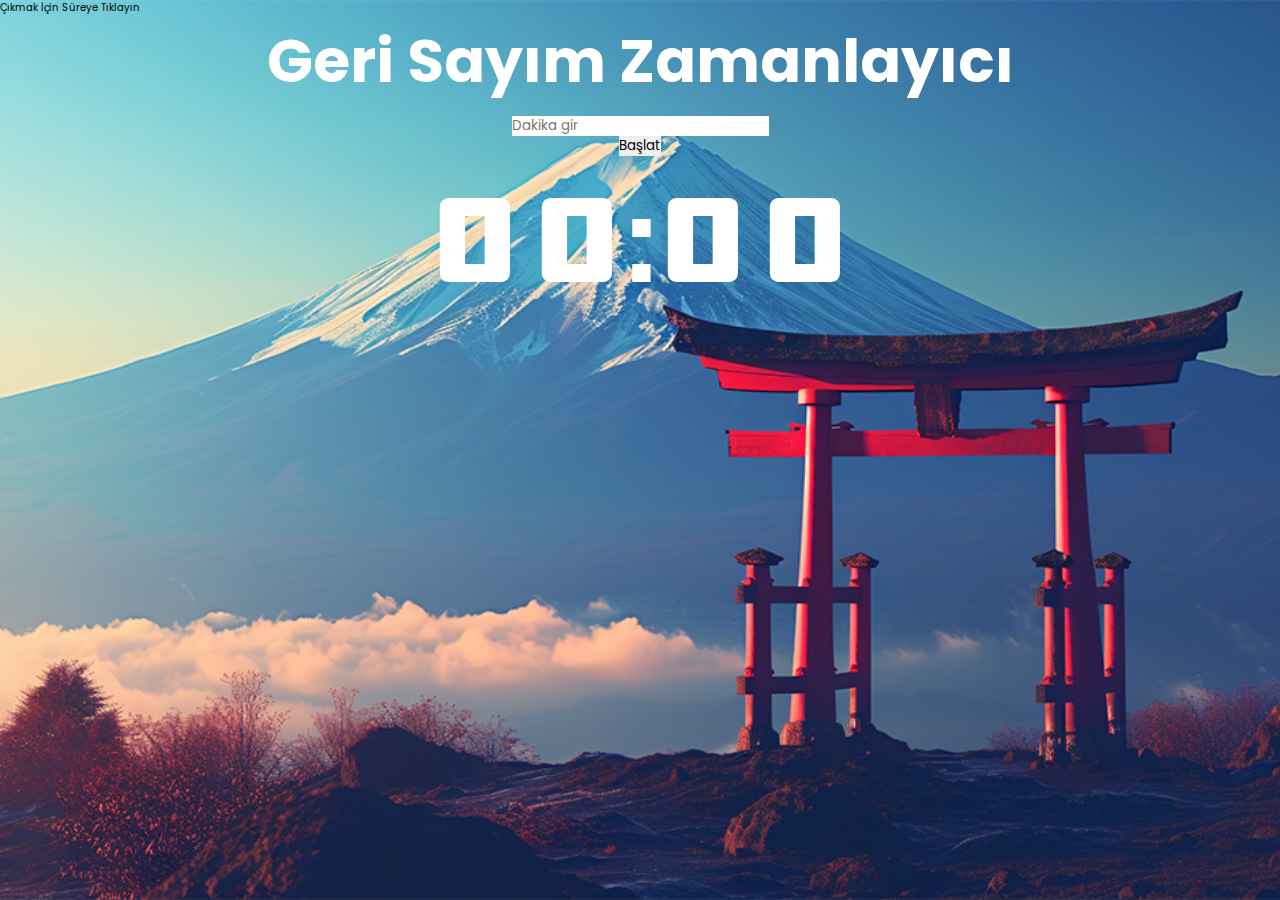
<file: index.html>
<!DOCTYPE html>
<html lang="en">
<head>
    <meta charset="UTF-8">
    <meta name="viewport" content="width=device-width, initial-scale=1.0">
    <link rel="stylesheet" href="style.css">
    <title>Timer</title>

</head>
<body>
    <p id="exit">Çıkmak İçin Süreye Tıklayın</p>
    <div class="container" id="container">
        <h1>Geri Sayım Zamanlayıcı</h1>
        <input type="number" id="minuteInput" placeholder="Dakika gir" min="1">
        <button id="btn">Başlat</button>
    </div>
    <div>
    </div>
    <div id="timer">00:00</div>
    <script src="script.js"></script>
</body>
</html>
</file>
<file: style.css>
@import url("https://fonts.googleapis.com/css2?family=Poppins:ital,wght@0,100;0,200;0,300;0,400;0,500;0,600;0,700;0,800;0,900;1,100;1,200;1,300;1,400;1,500;1,600;1,700;1,800;1,900&display=swap");
@font-face {
  font-family: 'RoboticNumbers';
  src: url('fonts/SFTransRobotics.ttf') format('truetype');
}
* {
  margin: 0;
  padding: 0;
  box-sizing: border-box;
  outline: none;
  border: none;
  text-decoration: none;
  transition: 0.2s ease;
  font-family: "Poppins", sans-serif; 
}
body {
    background-image: url(fuji-mountain.png);
    background-size: cover;
    background-position: center;
    background-attachment: fixed;
    transition: background-image 0.5s ease-in-out;
  }
  .settings{
    display: flex;
    align-items: center;
    justify-content: end;
    margin-top: 1rem;
    margin-right: 2rem;
  }
  .settings svg{
    cursor: pointer;
    color: white;
    height: 3rem;
  }
  .motivation {
    display: none;
    color: white;
    font-size: 2rem;
    display: flex;
    justify-content: center;
    align-items: center;
    text-align: start;
    margin-right: 2rem;
    margin-left: 2rem;
  }

  .exit{
    color: black;
    opacity: 0.8;
    display: none;
    font-size: 2rem;
    text-align: center;
  }
  .work{
    justify-content: center;
    align-items: center;
    display: flex;
  }
  .work-content{
    align-items: center;
    display: flex;
    flex-direction: column;
  }
  html{
        font-size: 62.5%; 
        overflow-x: hidden;

  }
  h1{
    color: white;
    font-size: 6rem;
    margin-bottom: 1rem;
    text-align: center;
  }
  .timer::placeholder{
    color: gray;
  }
  .timer{
    background-color: gray;
    color: white;
    border: none;
    font-size: 1.8rem;
    padding: 1rem;
    margin-right: 2rem;
    border-radius: 0.5rem;
  }
  .start {
    padding: 1.2rem;
    background-color: gray;
    color: white;
    border: none;
    border-radius: 0.5rem;
  }
  .start:active{
    background-color: black;
  }
  #timer {
    font-size: 12rem;
    margin-top: 1rem;
    color: white;
    font-family: RoboticNumbers, sans-serif;
    justify-content: center;
    align-items: center;
    display: flex;
  }
  .container{
    display: flex;
    flex-direction: column;
    justify-content: center;
    align-items: center;
    
  }
  .container .timer-input{
    display: flex;
    justify-content: center;
    align-items: center;
  }
  .background{
    border: none;
    background-color: gray;
    color: white;
    margin-bottom: 2rem;
    cursor: pointer;
    font-size: 5rem;
    padding: 1rem 1rem;
    border-radius: 1rem;
  }
  .x{
    display: flex;
    justify-content: end;
  }
  .x svg{
    margin-right: 2rem;
    padding-top: 1rem;
    height: 5rem;
    color: white;
    cursor: pointer;
  }
  .navbar{
    background-image: url(fuji-mountain.png);
    background-size: cover;
    background-position: center;
    background-attachment: fixed;
    background-color: black;
    width: 100vw;
    display: none;
    z-index: 2;
  }
  .big-container{
    z-index: 1;
  }
  .navbar-list{
    height: 100vh;
    display: flex;
    flex-direction: column;
    list-style-type: none;
    justify-content: center;
    align-items: center;
}
.navbar-list li{
  font-size: 5rem;
}
.music-container,
.ozluSoz-container{
  display: flex;
  align-items: center;
  justify-content: center;
}
.music-container label,
.ozluSoz-container label{
  margin-left: 1.5rem;
  color: white;
}
#music-check,
#ozluSoz{
  transform: scale(3);
  justify-content: center;
  align-items: center;
}
  @media (max-width: 900px){
    .background{
      font-size: 3rem;
    }
    #music-check,
    #ozluSoz{
      transform: scale(2);
    }
    .music-container label,
    .ozluSoz-container label{
      font-size: 3rem;
    }
    html{
      font-size: 53%;
    }
    h1{
      font-size: 5rem;
    }
    #timer{
      font-size: 7.8rem;
    }
  }
</file>
